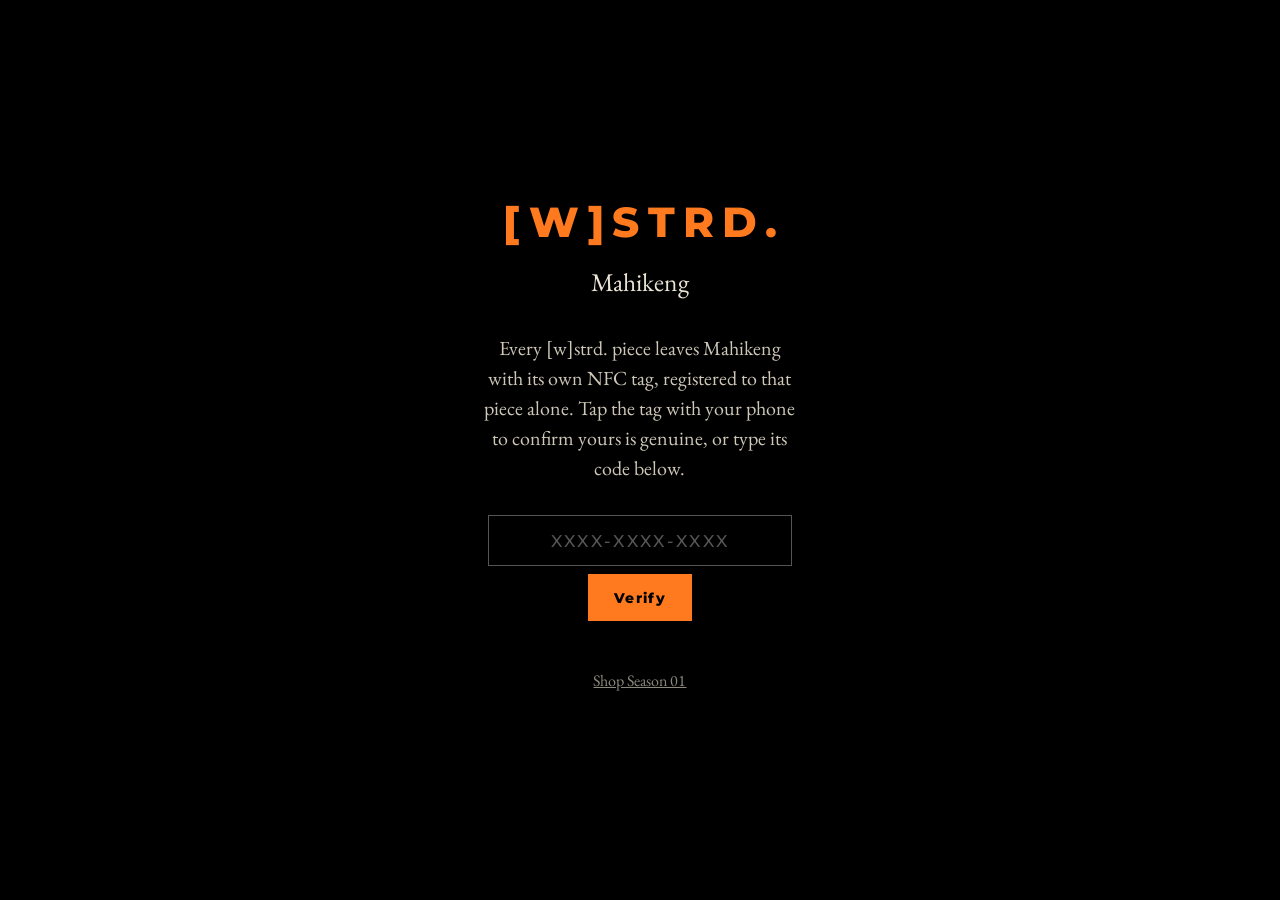
<file: [w]strd. _ Verify your piece.html>
<!DOCTYPE html>
<html lang="en">
<head>
<meta charset="utf-8">
<meta name="viewport" content="width=device-width, initial-scale=1, viewport-fit=cover">
<title>[w]strd. | Verify your piece</title>
<link href="https://fonts.googleapis.com/css2?family=Montserrat:wght@500;800&family=EB+Garamond:ital@0;1&display=swap" rel="stylesheet">
<style>
:root{--orange:#ff7a1f;--black:#000;--bone:#ece5d6;--red:#e11b22;--dim:#8d887c;
--sans:"Montserrat","Helvetica Neue",Arial,sans-serif;--serif:"EB Garamond",Georgia,serif;
box-sizing:border-box;padding-top:env(safe-area-inset-top,0px);padding-bottom:env(safe-area-inset-bottom,0px);color-scheme:dark}
*,*::before,*::after{box-sizing:inherit}
html,body{height:100%;margin:0}
body{background:var(--black);color:var(--bone);font-family:var(--serif);font-size:1.25rem;line-height:1.5}
:focus-visible{outline:2px solid var(--orange);outline-offset:4px}
[hidden]{display:none!important}
.screen{min-height:100%;display:grid;place-items:center;text-align:center;padding:2rem 1.5rem}
.mark{font-family:var(--sans);font-weight:800;letter-spacing:.2em;font-size:clamp(1.5rem,6vw,2.6rem);margin:0;padding-left:.2em}
.city{font-family:var(--serif);font-size:clamp(1.15rem,3.6vw,1.6rem);margin:.6rem 0 0}
.ok{background:var(--orange);color:var(--black)}
.ok .facts{margin:3rem auto 0;max-width:36ch}
.ok .note{margin-top:1.75rem!important;font-size:1.1rem;line-height:1.45}
.ok .facts p{margin:0}
.ok .verdict{font-family:var(--sans);font-weight:800;font-size:1rem;letter-spacing:.08em;margin-bottom:.75rem}
.ok .piece{font-size:1.5rem;line-height:1.2}
.ok .meta{margin-top:.5rem;font-style:italic;font-size:1.1rem}
.ok .again{margin-top:3rem;background:none;border:0;border-bottom:1px solid var(--black);color:inherit;font:italic 1.1rem var(--serif);padding:0 0 2px;cursor:pointer}
.no h2{font-family:var(--sans);font-weight:800;font-size:clamp(1.3rem,4.5vw,2rem);margin:1.75rem 0 .75rem;letter-spacing:.02em}
.no p{max-width:34ch;margin:0 auto;color:#cfc8b8}
.xs{display:flex;gap:2.5rem;justify-content:center}
.xs svg{width:clamp(48px,14vw,84px);height:auto}
.idle .mark{color:var(--orange);display:inline-flex;align-items:baseline;white-space:nowrap}
.idle .mark .br{display:inline-block}
.idle .mark .rest{display:inline-block;overflow:hidden;max-width:8em}
.idle p.lead{max-width:32ch;margin:2rem auto;color:#cfc8b8}
.entry{display:flex;gap:.5rem;justify-content:center;flex-wrap:wrap}
.entry input{width:min(100%,19rem);background:none;border:1px solid #555;color:var(--bone);font:500 1.05rem var(--sans);letter-spacing:.14em;text-transform:uppercase;padding:.9rem 1rem;text-align:center}
.entry input::placeholder{color:#555}
.entry button{background:var(--orange);color:var(--black);border:0;font:800 .9rem var(--sans);letter-spacing:.1em;padding:.9rem 1.6rem;cursor:pointer}
.entry button:hover{background:var(--bone)}
.small{margin-top:3rem;color:var(--dim);font-size:1rem}
.small a{color:inherit}
@media(prefers-reduced-motion:no-preference){
.ok{animation:wipe .9s cubic-bezier(.7,0,.2,1) both}
.idle .mark .br{animation:settle 1.5s .3s cubic-bezier(.7,0,.2,1) both}
.idle .mark .rest{animation:unfold 1.5s .3s cubic-bezier(.7,0,.2,1) both}
.idle .city,.idle .lead,.idle .entry,.idle .small{animation:rise .8s 1.7s both}
@keyframes unfold{from{max-width:0;opacity:0}30%{opacity:1}to{max-width:8em;opacity:1}}
@keyframes settle{from{transform:scale(1.5)}to{transform:scale(1)}}
.ok .facts{animation:rise .6s .7s both}
@keyframes wipe{from{clip-path:inset(100% 0 0 0)}to{clip-path:inset(0)}}
@keyframes rise{from{opacity:0}to{opacity:1}}}
</style>
</head>
<body>

<main class="screen idle" id="idle">
  <div>
    <h1 class="mark" aria-label="[W]STRD."><span class="br" aria-hidden="true">[W]</span><span class="rest" aria-hidden="true">STRD.</span></h1>
    <p class="city">Mahikeng</p>
    <p class="lead">Every [w]strd. piece leaves Mahikeng with its own NFC tag, registered to that piece alone. Tap the tag with your phone to confirm yours is genuine, or type its code below.</p>
    <div class="entry">
      <input id="code" placeholder="XXXX-XXXX-XXXX" maxlength="14" autocomplete="off" autocapitalize="characters" spellcheck="false" aria-label="Authentication code">
      <button id="go" type="button">Verify</button>
    </div>
    <p class="small"><a href="https://wsterd.myshopify.com" target="_blank" rel="noopener">Shop Season 01</a></p>
  </div>
</main>

<main class="screen ok" id="ok" hidden>
  <div>
    <h1 class="mark">[W]STRD.</h1>
    <p class="city">Mahikeng</p>
    <div class="facts">
      <p class="verdict">AUTHENTIC</p>
      <p class="piece" id="piece"></p>
      <p class="meta" id="meta"></p>
      <p class="note">This tag is registered to this one piece and no other. Its code matched our records in Mahikeng, which means this shirt is genuine [w]strd. If a tag ever shows you anything else, it didn’t come from us.</p>
    </div>
    <button class="again" id="again" type="button">Check another piece</button>
  </div>
</main>

<main class="screen no" id="no" hidden>
  <div>
    <div class="xs" aria-hidden="true">
      <svg viewBox="0 0 60 60"><path d="M10 10 L50 50 M50 10 L10 50" stroke="#e11b22" stroke-width="9" stroke-linecap="round" fill="none"/></svg>
      <svg viewBox="0 0 60 60"><path d="M10 10 L50 50 M50 10 L10 50" stroke="#e11b22" stroke-width="9" stroke-linecap="round" fill="none"/></svg>
    </div>
    <h2 id="noTitle">We can’t verify this piece</h2>
    <p id="noText">This code isn’t in our records. Check it and try again. If it came off a tag on a shirt, treat that shirt with caution.</p>
    <div class="entry" style="margin-top:2rem"><button id="retry" type="button">Try another code</button></div>
  </div>
</main>

<script>
const DB={"reg":{"6006dbc46c6e6597a84be78b4c6f81dcd646036b4c8d3c4d714c2879ef71adb4":["WDT-003",1],"34a09908622a8d99565dd35aaf89ffe78a7daedf9811acd5565381f6224f16c3":["WDT-003",2],"17666dfa29c46b02b888fd810fd188d1e2f290051fb2a1054522d0db048b3023":["WDT-003",3],"6a0e4a398e0863cf7a87387c145994497fc5fad814e4bb277cde68da6557166d":["WDT-003",4],"c0ccecd15e366d11d9d00b43cb221577bc926ae8f49f2b6358b375d90a0c9eb9":["WDT-003",5],"9daad378e8f98fe60b3c973ae6e588ff70f264fb8a90c1d5745bdc7fd2976784":["WDT-003",6],"75eb106099294429f1fb60df8cce2ee1f9c8f9ea2c54887b301f6c111822a5c4":["WDT-003",7],"38bd9c08a57ae62da6a0b3ae132814c7e2c31b4930b1b46d935b603ca31f57c2":["WDT-003",8],"f7ab2f3e260358a91f27c392ccb11551e82de690a31f474072fcdd60ee4dc227":["WDT-003",9],"5fcbba125759c22452016d0c75c981dfe37976cb3e829738b5ab5afb5f2bebbe":["WDT-003",10],"eb8c10537876b8eea9a691919b983c77be57ed10fa2359f61a991aac512c6ee1":["WDT-003",11],"6b7772f3ac4f96d4bf87b4542c080201c8f967708e50c2512caacf1a159a2e22":["WDT-003",12],"64092585a1bb3670cf8866671c874547b64c7edd5ccf5ad41b46de758db94a1b":["WDT-003",13],"fc7655d717427d008faf8a18dae5a7e80c9e8c2f4891e02fae1b572269a53eef":["WDT-003",14],"252918974517975c47370c0c5e7deb0162e16d1d1e4fe0bed25866198142a87a":["WDT-003",15],"11de9433754a4170dca741fd6ea40ff411e7465501903edf5ccc658ecb301d0b":["WDT-003",16],"1c4f2b1f039b7513a856e6edd507f5d8dc721be1acd070ea7848bd716f2a6f18":["WDT-003",17],"3b5d3a0a20258333ea79b930924fb3dcdc3d127476dcf64a547729693afee9af":["WDT-003",18],"279c2dcd497a2ee7fe50f5888e2b308fb6d5cc11c5ed58692941ddd02f324122":["WDT-003",19],"9e2840df4b9fbeadb86341c534429eb3559d0299c4da1e8c63a398af01e6cdfa":["WDT-003",20],"6b4c0ab745011717e0808269c391456e9d7ffb8ccad39bc124fe6a2450396822":["WDT-003",21],"91871377044de2f34c98811071bb372475fbaccd43d2765b50c1ceb654ba5a8a":["WDT-003",22],"ca10dc0aabb60516fcc31afe4a1cdfc6540dc75da8c20911832e97a1133f1b7a":["WDT-003",23],"41949636c266e7eaca1ee8d4bc593a10c64eb2baea4361df2819da299fb0335b":["WDT-003",24],"cceca835901cdd7f4b0a00d08a2c28caa2ec49ab78f583a4c37cc88d0d10f29c":["WDT-003",25]},"names":{"WDT-003":"Mandela Tee, Black"}};
const $=id=>document.getElementById(id);
function show(id){["idle","ok","no"].forEach(s=>$(s).hidden=s!==id)}
async function sha(s){const b=await crypto.subtle.digest("SHA-256",new TextEncoder().encode(s));return Array.from(new Uint8Array(b)).map(x=>x.toString(16).padStart(2,"0")).join("")}
async function verify(raw){
  const c=String(raw||"").toUpperCase().replace(/[^A-Z0-9]/g,"");
  if(!c){show("idle");return}
  if(!(window.crypto&&crypto.subtle)){
    $("noTitle").textContent="Verification unavailable";
    $("noText").textContent="This browser can’t run the check. Open the link in Safari or Chrome.";
    show("no");return}
  const hit=c.length===12?DB.reg[await sha("wsterd:"+c)]:null;
  if(hit){
    $("piece").textContent=DB.names[hit[0]];
    $("meta").textContent=hit[0]+", unit "+hit[1];
    show("ok")
  }else{
    $("noTitle").textContent="We can’t verify this piece";
    $("noText").textContent="This code isn’t in our records. Check it and try again. If it came off a tag on a shirt, treat that shirt with caution.";
    show("no")}
}
function fromHash(){verify(decodeURIComponent((location.hash||"").slice(1)))}
$("go").addEventListener("click",()=>verify($("code").value));
$("code").addEventListener("keydown",e=>{if(e.key==="Enter")verify($("code").value)});
$("again").addEventListener("click",()=>{$("code").value="";show("idle")});
$("retry").addEventListener("click",()=>{$("code").value="";show("idle");$("code").focus()});
window.addEventListener("hashchange",fromHash);
fromHash();
</script>
</body>
</html>
</file>
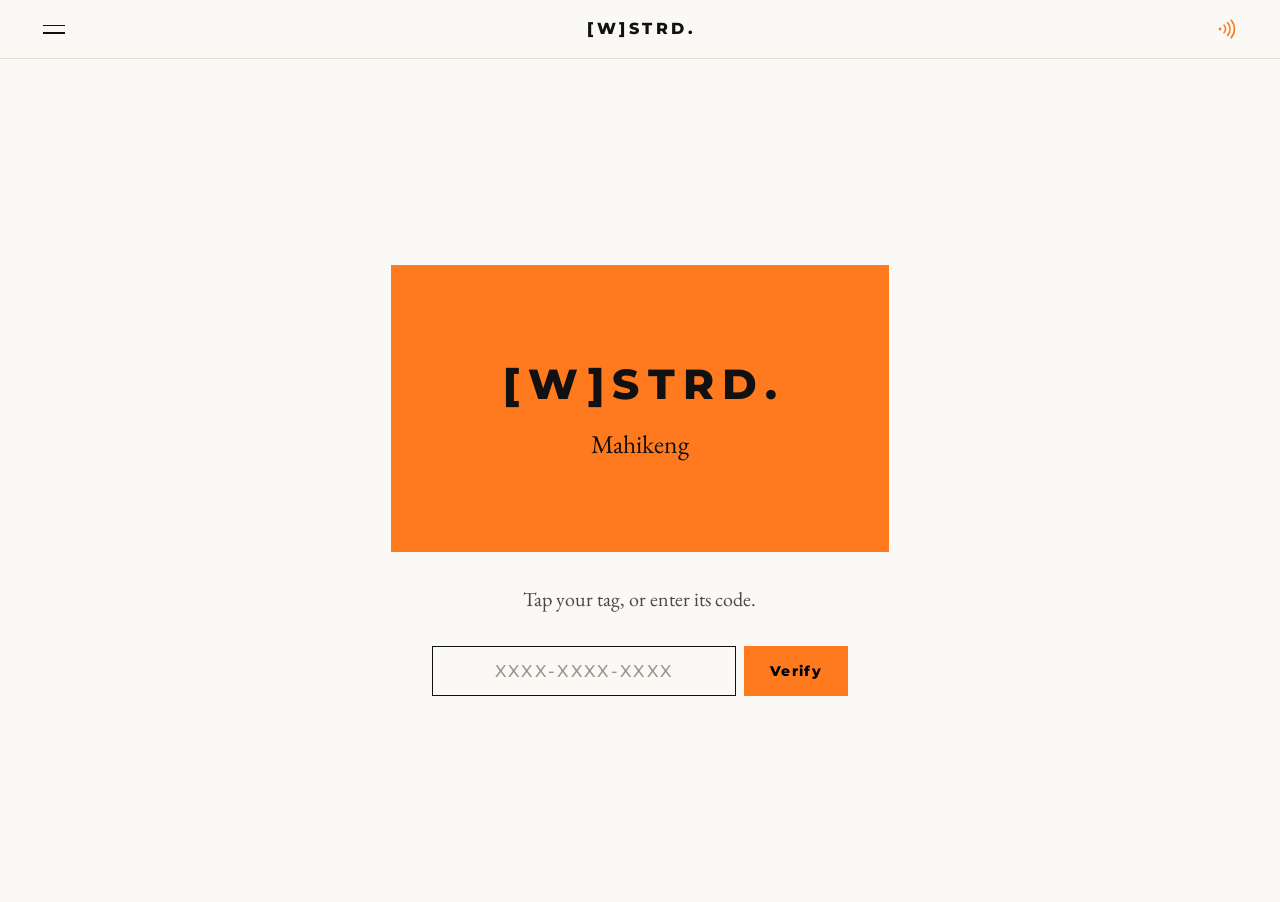
<file: verify.html>
<!DOCTYPE html>
<html lang="en">
<head>
<meta charset="utf-8">
<meta name="viewport" content="width=device-width, initial-scale=1, viewport-fit=cover">
<title>Authenticate | [w]strd.</title>
<link href="https://fonts.googleapis.com/css2?family=Montserrat:wght@500;800&family=EB+Garamond:ital@0;1&display=swap" rel="stylesheet">
<style>
:root{--orange:#ff7a1f;--black:#000;--bone:#ece5d6;--red:#e11b22;--dim:#8d887c;
--sans:"Montserrat","Helvetica Neue",Arial,sans-serif;--serif:"EB Garamond",Georgia,serif;
box-sizing:border-box;padding-top:env(safe-area-inset-top,0px);padding-bottom:env(safe-area-inset-bottom,0px);color-scheme:dark}
*,*::before,*::after{box-sizing:inherit}
html,body{height:100%;margin:0}
body{background:var(--black);color:var(--bone);font-family:var(--serif);font-size:1.25rem;line-height:1.5}
:focus-visible{outline:2px solid var(--orange);outline-offset:4px}
[hidden]{display:none!important}
.screen{min-height:100%;display:grid;place-items:center;text-align:center;padding:2rem 1.5rem}
.mark{font-family:var(--sans);font-weight:800;letter-spacing:.2em;font-size:clamp(1.5rem,6vw,2.6rem);margin:0;padding-left:.2em}
.city{font-family:var(--serif);font-size:clamp(1.15rem,3.6vw,1.6rem);margin:.6rem 0 0}
.ok{background:var(--orange);color:var(--black)}
.ok .facts{margin:3rem auto 0;max-width:36ch}
.ok .note{margin-top:1.75rem!important;font-size:1.1rem;line-height:1.45}
.ok .facts p{margin:0}
.ok .verdict{font-family:var(--sans);font-weight:800;font-size:1rem;letter-spacing:.08em;margin-bottom:.75rem}
.ok .piece{font-size:1.5rem;line-height:1.2}
.ok .meta{margin-top:.5rem;font-style:italic;font-size:1.1rem}
.ok .again{margin-top:3rem;background:none;border:0;border-bottom:1px solid var(--black);color:inherit;font:italic 1.1rem var(--serif);padding:0 0 2px;cursor:pointer}
.no h2{font-family:var(--sans);font-weight:800;font-size:clamp(1.3rem,4.5vw,2rem);margin:1.75rem 0 .75rem;letter-spacing:.02em}
.no p{max-width:34ch;margin:0 auto;color:#cfc8b8}
.xs{display:flex;gap:2.5rem;justify-content:center}
.xs svg{width:clamp(48px,14vw,84px);height:auto}
.idle .mark{color:var(--orange);display:inline-flex;align-items:baseline;white-space:nowrap}
.idle .mark .br{display:inline-block}
.idle .mark .rest{display:inline-block;overflow:hidden;max-width:8em}
.idle p.lead{max-width:32ch;margin:2rem auto;color:#cfc8b8}
.entry{display:flex;gap:.5rem;justify-content:center;flex-wrap:wrap}
.entry input{width:min(100%,19rem);background:none;border:1px solid #555;color:var(--bone);font:500 1.05rem var(--sans);letter-spacing:.14em;text-transform:uppercase;padding:.9rem 1rem;text-align:center}
.entry input::placeholder{color:#555}
.entry button{background:var(--orange);color:var(--black);border:0;font:800 .9rem var(--sans);letter-spacing:.1em;padding:.9rem 1.6rem;cursor:pointer}
.entry button:hover{background:var(--bone)}
.small{margin-top:3rem;color:var(--dim);font-size:1rem}
.small a{color:inherit}
@media(prefers-reduced-motion:no-preference){
.ok{animation:wipe .9s cubic-bezier(.7,0,.2,1) both}
.idle .mark .br{animation:settle 1.5s .3s cubic-bezier(.7,0,.2,1) both}
.idle .mark .rest{animation:unfold 1.5s .3s cubic-bezier(.7,0,.2,1) both}
.idle .city,.idle .lead,.idle .entry,.idle .small{animation:rise .8s 1.7s both}
@keyframes unfold{from{max-width:0;opacity:0}30%{opacity:1}to{max-width:8em;opacity:1}}
@keyframes settle{from{transform:scale(1.5)}to{transform:scale(1)}}
.ok .facts{animation:rise .6s .7s both}
@keyframes wipe{from{clip-path:inset(100% 0 0 0)}to{clip-path:inset(0)}}
@keyframes rise{from{opacity:0}to{opacity:1}}}
.pinbox{margin:2rem auto 0;border-top:1px solid #000;padding-top:1.5rem}
.pinbox h2{font:800 1rem var(--sans);letter-spacing:.08em;margin:0 0 .5rem}
.pinbox p{margin:0 0 1rem;font-size:1.05rem;line-height:1.4}
.pinbox .row{display:flex;gap:.5rem;flex-wrap:wrap;justify-content:center}
.pinbox input{flex:1 1 11rem;background:none;border:1px solid #000;color:#000;font:1.05rem var(--serif);padding:.75rem 1rem}
.pinbox input::placeholder{color:#5a2f10}
.pinbox button{background:#000;color:var(--orange);border:0;font:800 .85rem var(--sans);letter-spacing:.1em;padding:.75rem 1.3rem;cursor:pointer}
.pinbox button:disabled{opacity:.5;cursor:default}
.pinbox .msg{margin:.75rem 0 0;font-style:italic;min-height:1.4em}
:root{color-scheme:light}
body{background:#fbf9f5;color:#111}
.idle .mark{color:#111}
.idle .brandcard{display:inline-block;background:var(--orange);padding:clamp(2.5rem,9vw,5.5rem) clamp(2rem,9vw,6.5rem)}
.idle p.lead,.no p{color:#4a4740}
.entry input{border-color:#111;color:#111}
.entry input::placeholder{color:#9a968a}
.entry button:hover{background:#111;color:#fff}
.small{color:#6b675e}
.small a{text-decoration:none;border-bottom:1px solid var(--orange)}
.screen{min-height:calc(100svh - 57px)}
@media(max-width:760px){
.screen{min-height:calc(100svh - 52px - 64px - env(safe-area-inset-bottom,0px))}
.entry{flex-direction:column;align-items:stretch;max-width:340px;margin:0 auto}
.entry input,.entry button{width:100%;min-height:52px}
.pinbox .row{flex-direction:column}
.pinbox input,.pinbox button{width:100%;min-height:52px}
.ok .again{min-height:44px}
}
</style>
<link rel="stylesheet" href="site.css">
<script defer src="site.js"></script>
</head>
<body>

<main class="screen idle" id="idle">
  <div>
    <div class="brandcard"><h1 class="mark" aria-label="[W]STRD."><span class="br" aria-hidden="true">[W]</span><span class="rest" aria-hidden="true">STRD.</span></h1>
    <p class="city">Mahikeng</p></div>
    <p class="lead">Tap your tag, or enter its code.</p>
    <div class="entry">
      <input id="code" placeholder="XXXX-XXXX-XXXX" maxlength="14" autocomplete="off" autocapitalize="characters" spellcheck="false" aria-label="Authentication code">
      <button id="go" type="button">Verify</button>
    </div>
  </div>
</main>

<main class="screen ok" id="ok" hidden>
  <div>
    <h1 class="mark">[W]STRD.</h1>
    <p class="city">Mahikeng</p>
    <div class="facts">
      <p class="verdict">AUTHENTIC</p>
      <p class="piece" id="piece"></p>
      <p class="meta" id="meta"></p>
      <p class="note">This tag matched our records. This piece is genuine [w]strd.</p>
      <div class="pinbox" id="pinbox" hidden>
        <h2>PIN ME TO [W]ORLD</h2>
        <p>Add your city to [w]orld. City only.</p>
        <div class="row"><input id="pcity" placeholder="Your city" maxlength="60" autocomplete="off" aria-label="Your city"><button id="pbtn" type="button">PIN ME</button></div>
        <p class="msg" id="pmsg" role="status"></p>
      </div>
    </div>
    <button class="again" id="again" type="button">Check another piece</button>
  </div>
</main>

<main class="screen no" id="no" hidden>
  <div>
    <div class="xs" aria-hidden="true">
      <svg viewBox="0 0 60 60"><path d="M10 10 L50 50 M50 10 L10 50" stroke="#e11b22" stroke-width="9" stroke-linecap="round" fill="none"/></svg>
      <svg viewBox="0 0 60 60"><path d="M10 10 L50 50 M50 10 L10 50" stroke="#e11b22" stroke-width="9" stroke-linecap="round" fill="none"/></svg>
    </div>
    <h2 id="noTitle">We can’t verify this piece</h2>
    <p id="noText">This code isn’t in our records. Check it and try again. If it came off a tag on a shirt, treat that shirt with caution.</p>
    <div class="entry" style="margin-top:2rem"><button id="retry" type="button">Try another code</button></div>
  </div>
</main>

<script>
const DB={"reg":{"6006dbc46c6e6597a84be78b4c6f81dcd646036b4c8d3c4d714c2879ef71adb4":["WDT-003",1],"34a09908622a8d99565dd35aaf89ffe78a7daedf9811acd5565381f6224f16c3":["WDT-003",2],"17666dfa29c46b02b888fd810fd188d1e2f290051fb2a1054522d0db048b3023":["WDT-003",3],"6a0e4a398e0863cf7a87387c145994497fc5fad814e4bb277cde68da6557166d":["WDT-003",4],"c0ccecd15e366d11d9d00b43cb221577bc926ae8f49f2b6358b375d90a0c9eb9":["WDT-003",5],"9daad378e8f98fe60b3c973ae6e588ff70f264fb8a90c1d5745bdc7fd2976784":["WDT-003",6],"75eb106099294429f1fb60df8cce2ee1f9c8f9ea2c54887b301f6c111822a5c4":["WDT-003",7],"38bd9c08a57ae62da6a0b3ae132814c7e2c31b4930b1b46d935b603ca31f57c2":["WDT-003",8],"f7ab2f3e260358a91f27c392ccb11551e82de690a31f474072fcdd60ee4dc227":["WDT-003",9],"5fcbba125759c22452016d0c75c981dfe37976cb3e829738b5ab5afb5f2bebbe":["WDT-003",10],"eb8c10537876b8eea9a691919b983c77be57ed10fa2359f61a991aac512c6ee1":["WDT-003",11],"6b7772f3ac4f96d4bf87b4542c080201c8f967708e50c2512caacf1a159a2e22":["WDT-003",12],"64092585a1bb3670cf8866671c874547b64c7edd5ccf5ad41b46de758db94a1b":["WDT-003",13],"fc7655d717427d008faf8a18dae5a7e80c9e8c2f4891e02fae1b572269a53eef":["WDT-003",14],"252918974517975c47370c0c5e7deb0162e16d1d1e4fe0bed25866198142a87a":["WDT-003",15],"11de9433754a4170dca741fd6ea40ff411e7465501903edf5ccc658ecb301d0b":["WDT-003",16],"1c4f2b1f039b7513a856e6edd507f5d8dc721be1acd070ea7848bd716f2a6f18":["WDT-003",17],"3b5d3a0a20258333ea79b930924fb3dcdc3d127476dcf64a547729693afee9af":["WDT-003",18],"279c2dcd497a2ee7fe50f5888e2b308fb6d5cc11c5ed58692941ddd02f324122":["WDT-003",19],"9e2840df4b9fbeadb86341c534429eb3559d0299c4da1e8c63a398af01e6cdfa":["WDT-003",20],"6b4c0ab745011717e0808269c391456e9d7ffb8ccad39bc124fe6a2450396822":["WDT-003",21],"91871377044de2f34c98811071bb372475fbaccd43d2765b50c1ceb654ba5a8a":["WDT-003",22],"ca10dc0aabb60516fcc31afe4a1cdfc6540dc75da8c20911832e97a1133f1b7a":["WDT-003",23],"41949636c266e7eaca1ee8d4bc593a10c64eb2baea4361df2819da299fb0335b":["WDT-003",24],"cceca835901cdd7f4b0a00d08a2c28caa2ec49ab78f583a4c37cc88d0d10f29c":["WDT-003",25],"ded79663ad2a87000004ae62171d7a087dd80cbc876f436d9056228eb074707e":["WDT-004",1],"6b9654ce22f549699a5296ff82059e13a263b077e7ac6605843b296631c2b92f":["WDT-004",2],"78554477c0c82c8580a2764ccdf6ba1b214fdd8ff711b212a11c2ff5033670a9":["WDT-004",3],"80d2b56f026b7fe33a242fcb0659e3bcf67e66644fef977cec4df858a56f9328":["WDT-004",4],"c9b3a71606fb4d4af77de13d04f6a806b8e636904b04caf84277a2a2402331f7":["WDT-004",5],"0e4470934d72c686b8dcb4891f414bf1017e0dd8110883d42f7c4664cd5c8076":["WDT-004",6],"66140fbcf049a2f616c7c91ce19c2d2a11b7159e1fc4bb02ca41d1b7131b42b9":["WDT-004",7],"b04304827eeee488e4ab3b50c0037305bc172c94fc7a4a1c4cffd88d8b95e104":["WDT-004",8],"9163d718e61e003ea328c2fe526516e0e988fc6e579a6638e727b24538b92691":["WDT-004",9],"95eeec4c387190cc8f84a694848f9f3e034a4800f0e7bfd08ffa0fae3cdb7541":["WDT-004",10],"7e73534caf927306f31454ea685ed6029a5adeaffd8ce855c3da2c0e19db1e0c":["WDT-004",11],"92581f3086e945f67cab0103a60576120b8b15b29cd5ce4ad51709f92a900869":["WDT-004",12],"758f792d99ad26d8350a947c189869de378c9c8ec9e06b02022bdb20eb4ac482":["WDT-004",13],"23ab6d15192f294af17b3fabc3b84fb388aa98ef621d77943ffa5c8f6a1402e2":["WDT-004",14],"9326dcb8b84240d46c315959424ffa9b61e0397c508b7954b77e996f5de3b1b0":["WDT-004",15],"f8e3e3d85c0f59bd90f33c745082a6ce8f781be6b6e81cb589f7e69edfa3c69d":["WDT-004",16],"fef30c7c45a869fe34c59e8d096c61b6064e877cf3fada62eac22d3dfccafed2":["WDT-004",17],"5d76812db8f65e1975c9f8239f43a9fb49bc5008e6f4e7a5f0ae1cfac3f20aec":["WDT-004",18],"fb600365109cbc75697f834e4dd57161e5c1736918eced71b9e0d1cfb65ec798":["WDT-004",19],"25e06595d21c4b8feeed2ee97310bda9cd535d605181250d3fa768267a04ca8d":["WDT-004",20],"64de76370543ed4ad402331e0a82f794d7780df4f9984a262669d899e767fdfc":["WDT-004",21],"da8426f78ce4409d114770df261174f0dc8d8c30a5aaaf59e07f1e342c9dca6b":["WDT-004",22],"be62d94ee86fbd8a631b58bef266d2408f6b43855016f10c1cdd6b7c61c6b69c":["WDT-004",23],"c20653fbf4b15d9772f4cfcb946f2ea983d14c03fab0b6f08aeb2433e081ef77":["WDT-004",24],"e16df491f1e8791802d99d586e2cfcb5dd0c0db64026c4d84961f3f68a6f662f":["WDT-004",25]},"names":{"WDT-003":"Mandela Tee, Black","WDT-004":"Beanie, Black"}};
const $=id=>document.getElementById(id);
function show(id){["idle","ok","no"].forEach(s=>$(s).hidden=s!==id)}
async function sha(s){const b=await crypto.subtle.digest("SHA-256",new TextEncoder().encode(s));return Array.from(new Uint8Array(b)).map(x=>x.toString(16).padStart(2,"0")).join("")}
async function verify(raw){
  const c=String(raw||"").toUpperCase().replace(/[^A-Z0-9]/g,"");
  if(!c){show("idle");return}
  if(!(window.crypto&&crypto.subtle)){
    $("noTitle").textContent="Verification unavailable";
    $("noText").textContent="This browser can’t run the check. Open the link in Safari or Chrome.";
    show("no");return}
  const hit=c.length===12?DB.reg[await sha("wsterd:"+c)]:null;
  if(hit){
    $("piece").textContent=DB.names[hit[0]];
    $("meta").textContent=hit[0]+", unit "+hit[1];
    window.CODE=c;initPin();
    show("ok")
  }else{
    $("noTitle").textContent="We can’t verify this piece";
    $("noText").textContent="This code isn’t in our records. Check it and try again. If it came off a tag on a shirt, treat that shirt with caution.";
    show("no")}
}
function fromHash(){verify(decodeURIComponent((location.hash||"").slice(1)))}
const SB_URL="https://pmzbygzorusmoewoutzh.supabase.co",SB_KEY="sb_publishable_DwaQ3eh0nGZ20IEIs_9tsQ_lP2K4ZfT";
function initPin(){$("pinbox").hidden=!(SB_URL&&SB_KEY);$("pmsg").textContent="";$("pcity").value="";$("pbtn").disabled=false}
$("pbtn").addEventListener("click",async()=>{
  const name=$("pcity").value.trim(),m=$("pmsg");
  if(name.length<2){m.textContent="Type your city first.";return}
  $("pbtn").disabled=true;m.textContent="Finding your city…";
  try{
    const g=await(await fetch("https://geocoding-api.open-meteo.com/v1/search?count=1&language=en&name="+encodeURIComponent(name))).json();
    const r=g.results&&g.results[0];
    if(!r){m.textContent="We couldn’t find that city. Try the nearest big one.";$("pbtn").disabled=false;return}
    const key=await sha("pin:"+window.CODE);
    const res=await fetch(SB_URL+"/rest/v1/pins",{method:"POST",headers:{"Content-Type":"application/json",apikey:SB_KEY,...(SB_KEY.startsWith("eyJ")?{Authorization:"Bearer "+SB_KEY}:{}),Prefer:"return=minimal"},body:JSON.stringify({key_hash:key,city:r.name,country:r.country||null,lat:Math.round(r.latitude*10)/10,lon:Math.round(r.longitude*10)/10})});
    if(res.status===409){m.textContent="This piece is already pinned.";return}
    if(!res.ok)throw 0;
    m.textContent="Done. "+r.name+" will appear once approved."
  }catch(e){m.textContent="Something went wrong. Try again in a minute.";$("pbtn").disabled=false}
});
$("go").addEventListener("click",()=>verify($("code").value));
$("code").addEventListener("keydown",e=>{if(e.key==="Enter")verify($("code").value)});
$("again").addEventListener("click",()=>{$("code").value="";show("idle")});
$("retry").addEventListener("click",()=>{$("code").value="";show("idle");$("code").focus()});
window.addEventListener("hashchange",fromHash);
fromHash();
</script>
</body>
</html>
</file>
<file: site.css>
html:root{padding-top:0}
body.noscroll{overflow:hidden}
.top{position:sticky;top:0;z-index:50;display:grid;grid-template-columns:1fr auto 1fr;align-items:center;min-height:56px;padding:calc(.45rem + env(safe-area-inset-top,0px)) clamp(.75rem,3vw,2rem) .45rem;background:rgba(251,249,245,.94);-webkit-backdrop-filter:blur(8px);backdrop-filter:blur(8px);border-bottom:1px solid #e3ded2}
.top .burger{justify-self:start;width:44px;height:44px;background:none;border:0;cursor:pointer;display:grid;place-content:center;gap:6px;padding:0}
.top .burger span{display:block;width:22px;height:1.5px;background:#111;transition:transform .35s cubic-bezier(.7,0,.2,1)}
.top .burger[aria-expanded=true] span:first-child{transform:translateY(3.75px) rotate(45deg)}
.top .burger[aria-expanded=true] span:last-child{transform:translateY(-3.75px) rotate(-45deg)}
.top .logo{font-family:var(--sans,"Montserrat","Helvetica Neue",Arial,sans-serif);font-weight:800;font-size:1rem;letter-spacing:.22em;padding-left:.22em;text-decoration:none;color:#111}
.top .vf{justify-self:end;width:44px;height:44px;display:grid;place-items:center;color:#111;transition:color .25s}
.top .vf:hover,.top .vf[aria-current=page]{color:#ff7a1f}
.top a:focus-visible,.top button:focus-visible,.menu a:focus-visible{outline:2px solid #ff7a1f;outline-offset:3px}
.menu{position:fixed;inset:0;z-index:40;background:#fbf9f5;display:flex;flex-direction:column;justify-content:center;padding:6rem clamp(1.5rem,6vw,4rem) 3rem}
.menu[hidden]{display:none}
.menu a{font-family:var(--sans,"Montserrat","Helvetica Neue",Arial,sans-serif);font-weight:800;text-transform:uppercase;font-size:clamp(1.8rem,8vw,3.4rem);letter-spacing:.04em;text-decoration:none;color:#111;padding:.55rem 0;border-bottom:1px solid #e3ded2;transition:color .25s,padding-left .35s cubic-bezier(.2,.7,.2,1)}
.menu a:hover,.menu a[aria-current=page]{color:#ff7a1f;padding-left:.5rem}
@media(prefers-reduced-motion:no-preference){
.menu:not([hidden]){animation:mfade .3s both}
.menu:not([hidden]) a{animation:mrise .6s cubic-bezier(.2,.7,.2,1) both}
.menu a:nth-child(2){animation-delay:.07s}.menu a:nth-child(3){animation-delay:.14s}.menu a:nth-child(4){animation-delay:.21s}
@keyframes mfade{from{opacity:0}}
@keyframes mrise{from{opacity:0;transform:translateY(18px)}}}

html{-webkit-text-size-adjust:100%}
a,button,input,select{touch-action:manipulation;-webkit-tap-highlight-color:transparent}
.tabs{display:none}
@media(max-width:760px){
html:root{padding-bottom:0}
body{padding-bottom:calc(64px + env(safe-area-inset-bottom,0px))}
.top{min-height:52px}
.top .burger,.top .vf{visibility:hidden}
.menu{display:none!important}
.tabs{position:fixed;left:0;right:0;bottom:0;z-index:45;display:grid;grid-template-columns:repeat(4,1fr);background:rgba(251,249,245,.96);-webkit-backdrop-filter:blur(10px);backdrop-filter:blur(10px);border-top:1px solid #e3ded2;padding-bottom:env(safe-area-inset-bottom,0px)}
.tabs a{display:flex;flex-direction:column;align-items:center;justify-content:center;gap:3px;min-height:58px;color:#6b675e;text-decoration:none;font-family:var(--sans,"Montserrat","Helvetica Neue",Arial,sans-serif);font-weight:800;font-size:.58rem;letter-spacing:.14em;text-transform:uppercase;-webkit-user-select:none;user-select:none}
.tabs a svg{width:23px;height:23px}
.tabs a[aria-current=page]{color:#111}
.tabs a[aria-current=page] svg,.tabs a:active svg{color:#ff7a1f}
.tabs a:active{color:#ff7a1f}
.tabs a:focus-visible{outline:2px solid #ff7a1f;outline-offset:-4px}
body.has-buy .tabs{display:none}
body.has-buy{padding-bottom:calc(96px + env(safe-area-inset-bottom,0px))}
body.has-buy .top .burger{visibility:visible}
body.has-buy .menu:not([hidden]){display:flex!important}
}
</file>
